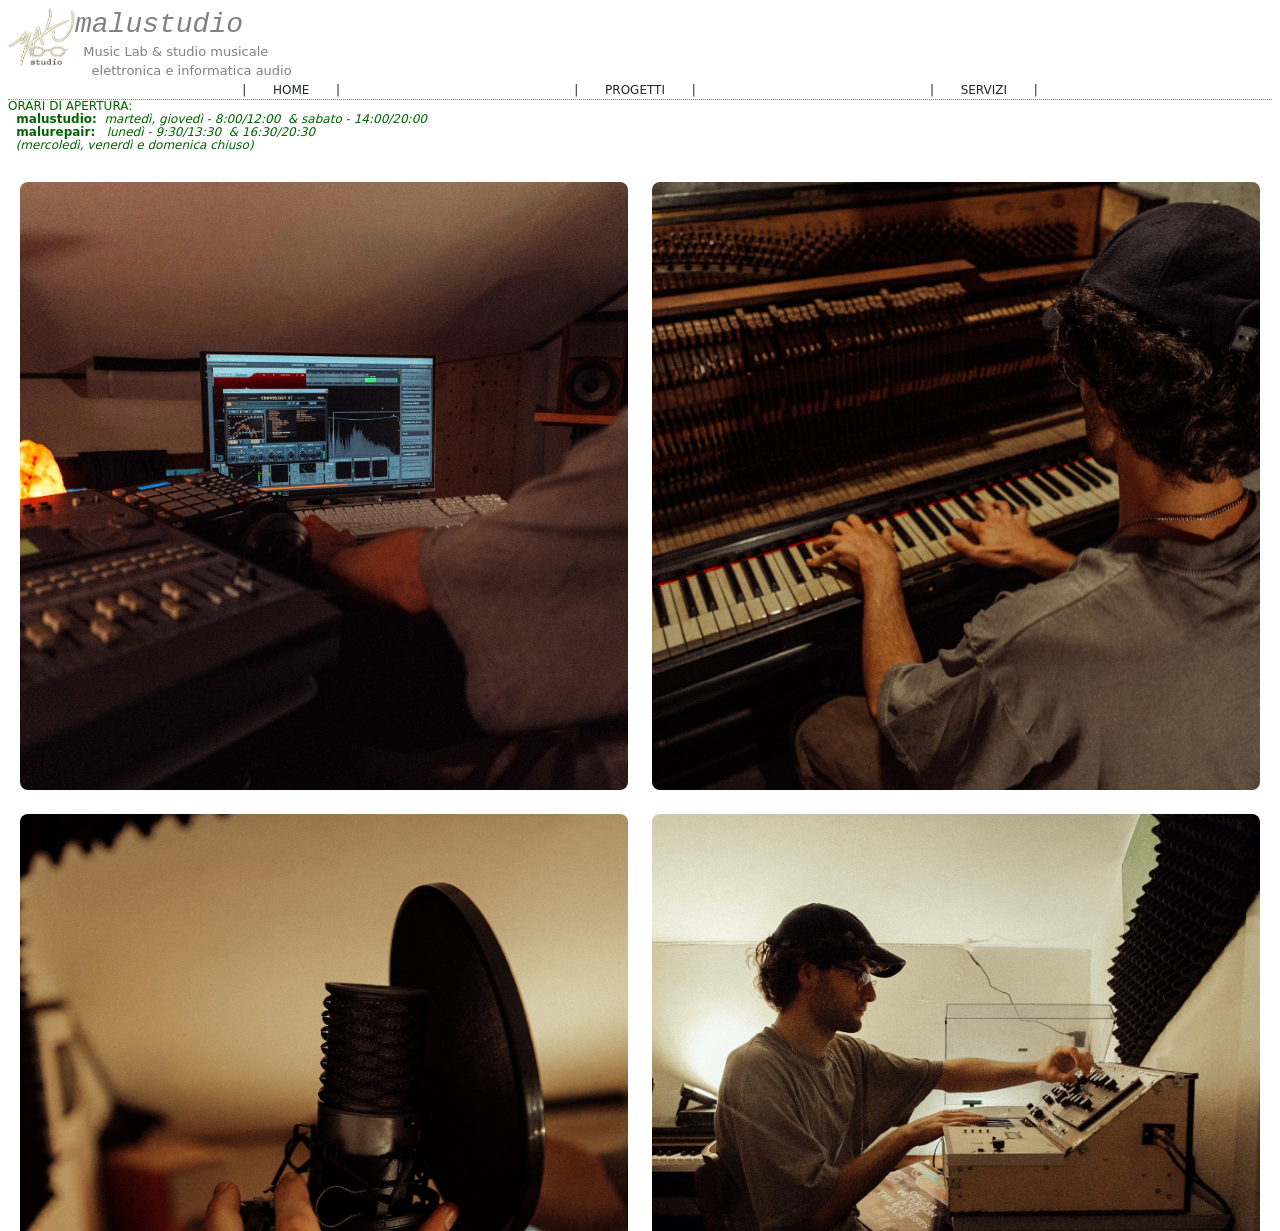
<file: index.html>
<!DOCTYPE html>
<html lang="it">
<head>
    <meta charset="UTF-8">
    <meta name="viewport" content="width=device-width, initial-scale=1.0">
    <meta http-equiv="refresh" content="0; url=home.html">
    <title>malustudio</title>
</head>
<body>
    <p>Reindirizzamento a <a href="home.html">malustudio</a>...</p>
</body>
</html>
</file>
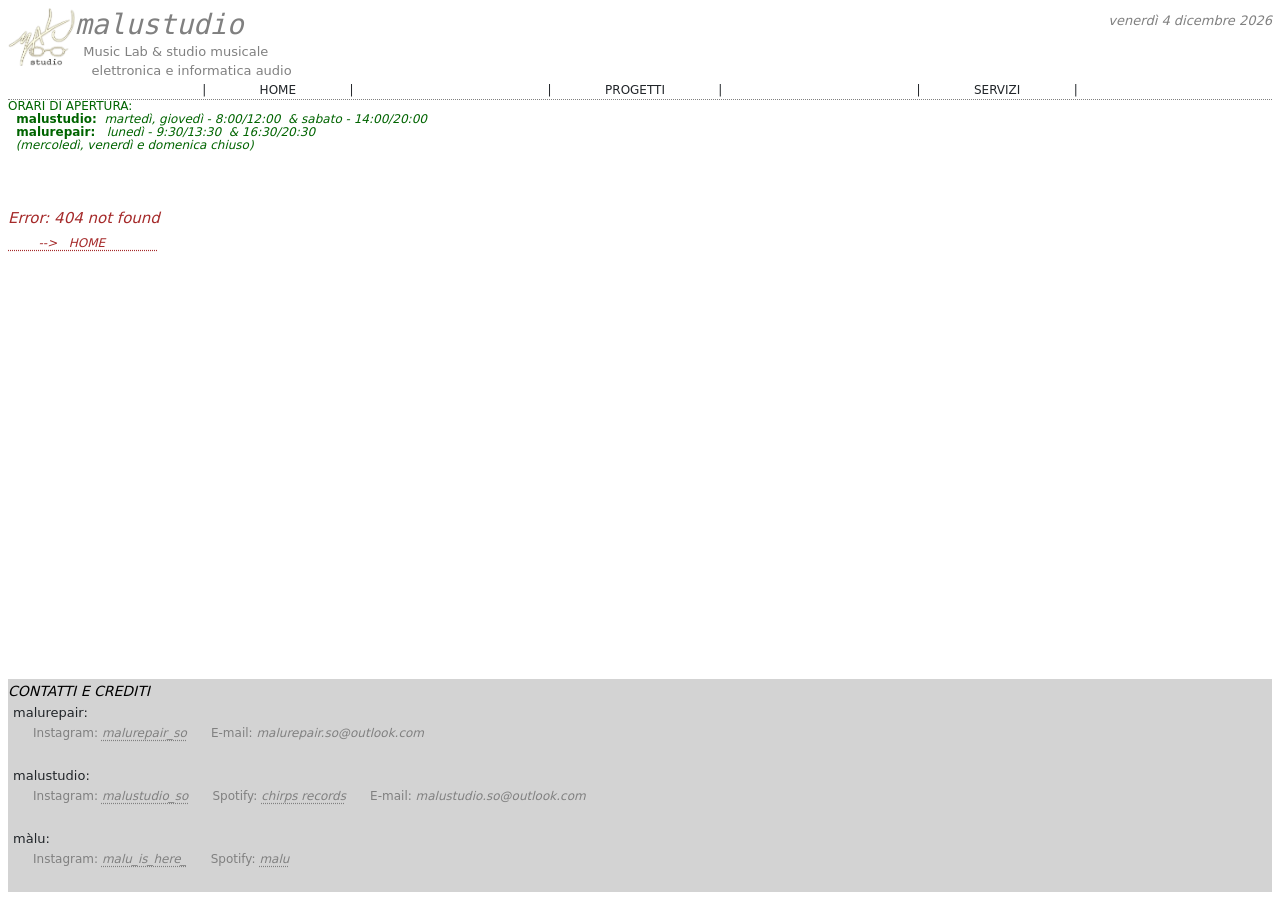
<file: error404.html>
<!DOCTYPE html>
<html lang="it">

<head>
 <meta charset="utf-8"> <!-- sennò non ti piglia neanche gli accentati-->
 <meta name="viewport" content="width=device-width, initial-scale=1"> <!-- adatto pag a larghezza finestra del dispositivo, iniziando con zoom 100% -->
	<!-- link CSS, prima boostrap, poi il mio: -->
   <link href="https://cdn.jsdelivr.net/npm/bootstrap@5.3.9/dist/css/bootstrap.min.css" rel="stylesheet" integrity="sha384-yEPZ7jP9S0QKiUQ0m3jjsO4ProIW7wvR9gXkI7JOGa2XVsw53Yke2bsdkBbjmmiX" crossorigin="anonymous">
  <link rel="stylesheet" href="malustyle.css">
  <!-- JS, prima di bootstrap e poi il mio, per dare precedenza al mio -- NB : c'è defer alla fine dell'open tag, che mi permette di metterlo qua, ma comunque farlo inizializzare a fine body come dovrebbe: -->
   <script src="https://cdn.jsdelivr.net/npm/bootstrap@5.3.9/dist/js/bootstrap.bundle.min.js" integrity="sha384-WyOxWvTyr1QaMPfiPJSv76iReVthorl5uWlFtZPyK0IEB0hGzo9y5Bp9mYanr8Bu" crossorigin="anonymous" defer></script> 
  <script src="NONLOSO.js" defer></script>
	<title>pagina inesistente</title>
</head>

<body class="p-2" style="min-height: 100vh; display:flex; flex-direction: column">
<!-- HEADER SITO (logo e nome)-->
 <header>    
    	<img src="img/logo.png" width="67" height = "58" alt="logo malustudio">
  	 <div class="grigio" style="font-size: 13px">
  	   	  <h1 class="corsivo">malustudio</h1>
  	   		  <br>
  	  &nbsp; Music Lab  &amp; studio musicale <br> &nbsp; &nbsp; elettronica e informatica audio 
  	 </div>
<!-- widget (data)-->
  	 <aside class="right">	 
  	  	<time class="grigio corsivo" style="font-size: 13px" id="data" ></time>
  	 </aside>
  	 
 </header>
     
<!-- NAVBAR (select home/servizi)-->
    <nav>
        <a href="home.html" class="right">|&nbsp; &nbsp; &nbsp; &nbsp; &nbsp; &nbsp; &nbsp; HOME  &nbsp; &nbsp; &nbsp; &nbsp; &nbsp; &nbsp; &nbsp;| </a>
        <a href="progetti.html" class="right">|&nbsp; &nbsp; &nbsp; &nbsp; &nbsp; &nbsp; &nbsp; PROGETTI  &nbsp; &nbsp; &nbsp; &nbsp; &nbsp; &nbsp; &nbsp;| </a>
        <a href="servizi.html" class="centro">|&nbsp; &nbsp; &nbsp; &nbsp; &nbsp; &nbsp; &nbsp; SERVIZI &nbsp; &nbsp; &nbsp; &nbsp; &nbsp; &nbsp; &nbsp;|</a>
<!-- sottolineatura x riempire   **fatta nel CSS come border-bottom: 1px dotted grey nalla navbar
     <span style="flex: 1; border-bottom: 1px dotted currentColor; margin-left: 8px;"></span>
-->
	</nav>

<!-- nice orario green--> 
  <p style="font-size: 12px; color: darkgreen; font-weight:normal; line-height: 1.1" >ORARI DI APERTURA:<br><b>&nbsp; malustudio:</b><span class="corsivo">&nbsp; martedì, giovedì - 8:00/12:00  &nbsp;&amp;  sabato - 14:00/20:00</span>
  <br><b>&nbsp; malurepair:</b> <span class="corsivo">&nbsp; lunedì - 9:30/13:30 &nbsp;&amp; 16:30/20:30</span>&nbsp; 
  <br>&nbsp; <span class="corsivo">(mercoledì, venerdì e domenica chiuso)</span><br><br></p>
  			<br>
 
<main>
 <h2 class="corsivo"> Error: 404 not found
			<br>
	<a href="home.html"> &nbsp;  &nbsp;  &nbsp;  &nbsp; --> &nbsp; HOME &nbsp;  &nbsp;  &nbsp;  &nbsp;  &nbsp;  &nbsp;  &nbsp; </a>
			<br>
			<br>
 </h2>
</main>
			<br>

<!-- fine della pagina (footer) per info varie--> 
 <footer style="background-color: lightgrey; margin-top: auto"><h2 class="corsivo" style="color: black; font-size: 14px">CONTATTI E CREDITI</h2>
 
   <div style="font-size: 13px; margin-left: 5px">malurepair:
   			<br>
    <h3 class="grigio" style="margin-left:20px; display: inline">Instagram: <a href="https://www.instagram.com/malurepair_so?utm_source=ig_web_button_share_sheet&gwpx=ZDNlZDc0MzIxNw==" class="corsivo">malurepair_so</a></h3>
    <h3 class="grigio" style="margin-left:20px; display: inline">E-mail: <span class="corsivo">malurepair.so@outlook.com</span></h3>
   </div>
   
   			<br>
   			
	<div style="font-size: 13px; margin-left: 5px;">malustudio:
	   		<br>
	 <h3 class="grigio" style="margin-left:20px; display: inline">Instagram: <a href="https://www.instagram.com/malustudio_so?utm_source=ig_web_button_share_sheet&dmpr=ZDNlZDc0MzIxNw==" class="corsivo">malustudio_so</a></h3>
	 <h3 class="grigio" style="margin-left:20px; display: inline">Spotify: <a href="https://open.spotify.com/intl-it/artist/1MpqkMivHaUq0DWhHzM5Ay?si=qwL97Ss8T16j7DsOVBoWcA"  class="corsivo">chirps records</a></h3>
	 <h3 class="grigio" style="margin-left:20px; display: inline">E-mail: <span class="corsivo">malustudio.so@outlook.com</span></h3>
	</div>
	
			<br>
			
	<div style="font-size: 13px; margin-left: 5px;">màlu:
   			<br>
	 <h3 class="grigio" style="margin-left:20px; display: inline">Instagram: <a href="https://www.instagram.com/malu_is_here_?utm_source=ig_web_button_share_sheet&jplx=ZDNlZDc0MzIxNw==" class="corsivo">malu_is_here_</a></h3>
	 <h3 class="grigio" style="margin-left:20px; display: inline">Spotify: <a href="https://open.spotify.com/intl-it/artist/1MpqkMivHaUq0DWhHzM5Ay?si=qwL97Ss8T16j7DsOVBoWcA" class="corsivo">malu</a></h3>
	</div>
	
			<br>
			
 </footer>

</body>



</html>
</file>
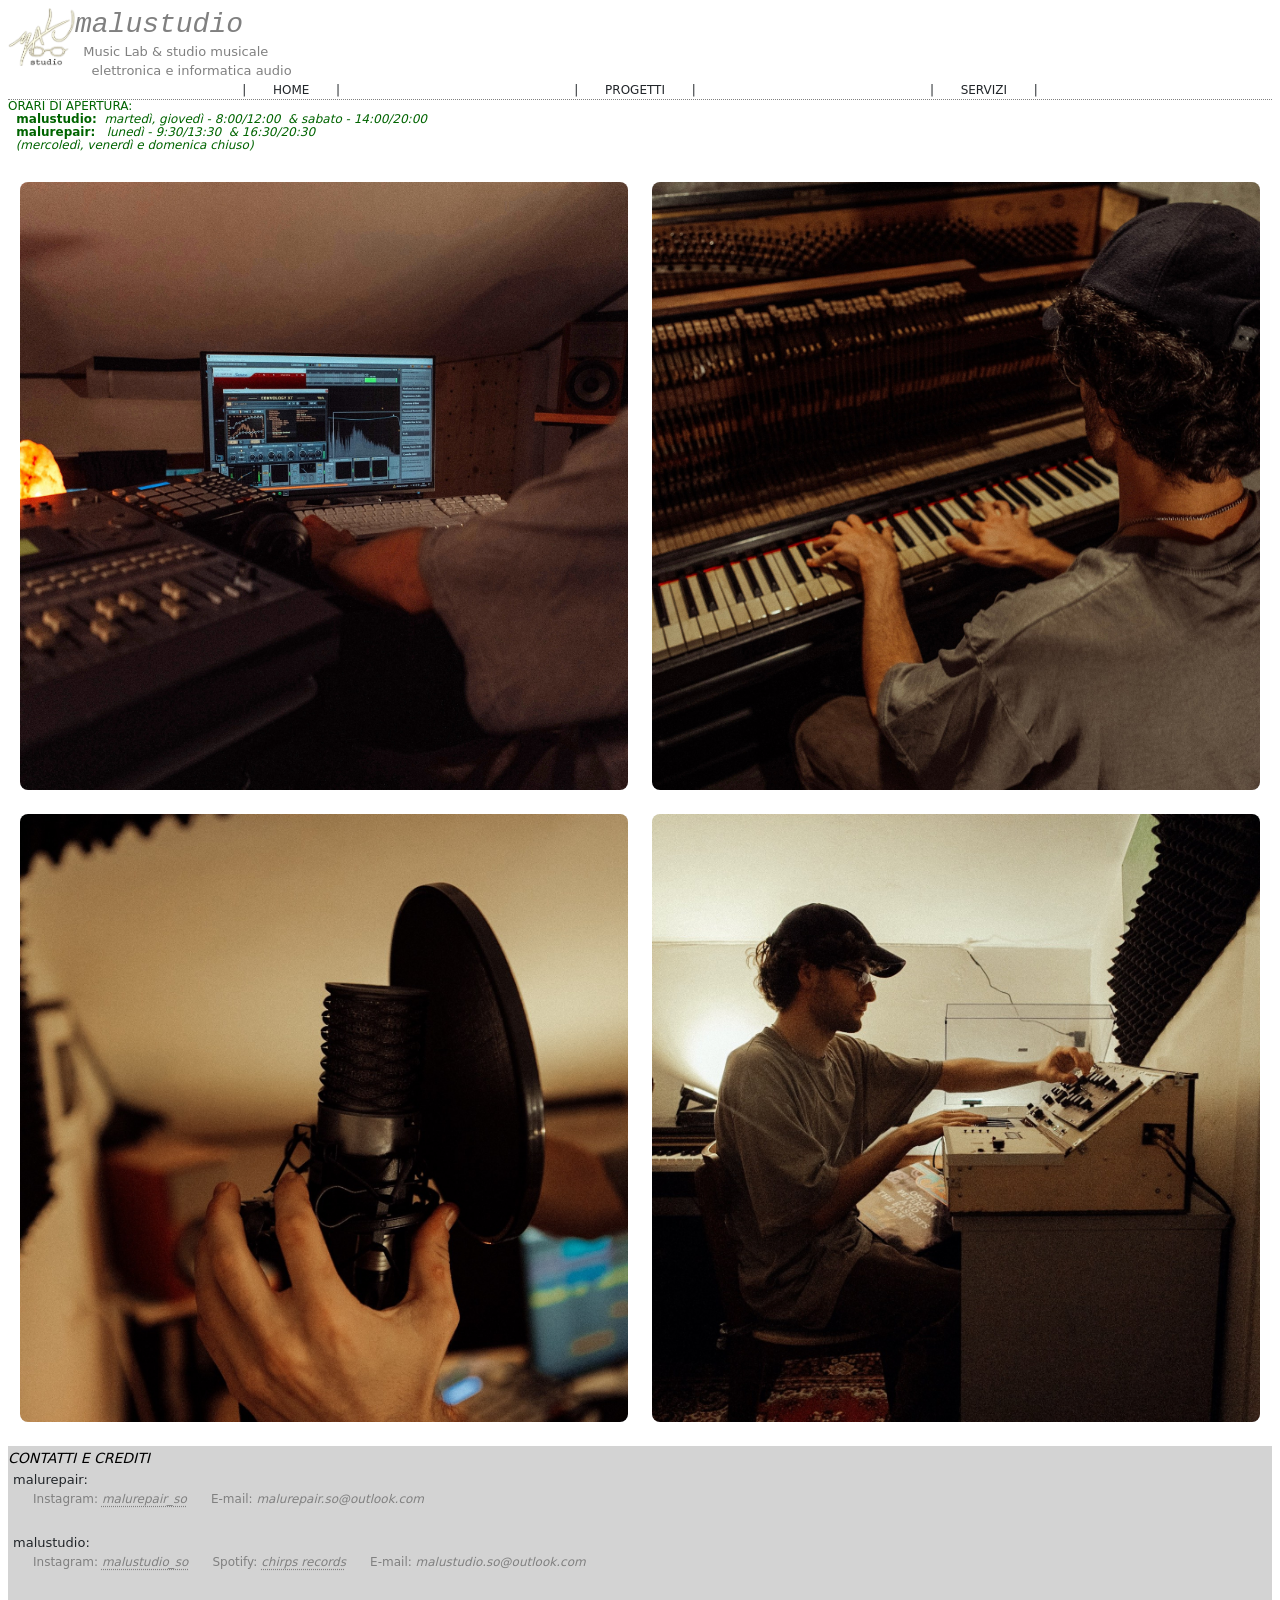
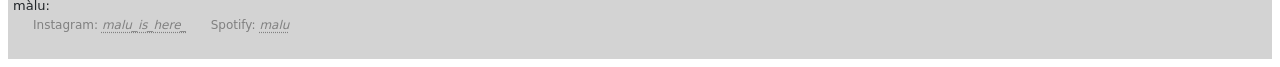
<file: home.html>
<!DOCTYPE html>
<html lang="it">

<head>
 <meta charset="utf-8"> <!-- sennò non ti piglia neanche gli accentati-->
 <meta name="viewport" content="width=device-width, initial-scale=1"> <!-- adatto pag a larghezza finestra del dispositivo, iniziando con zoom 100% -->
	<!-- link CSS, prima boostrap, poi il mio: -->
   <link href="https://cdn.jsdelivr.net/npm/bootstrap@5.3.9/dist/css/bootstrap.min.css" rel="stylesheet" integrity="sha384-yEPZ7jP9S0QKiUQ0m3jjsO4ProIW7wvR9gXkI7JOGa2XVsw53Yke2bsdkBbjmmiX" crossorigin="anonymous">
  <link rel="stylesheet" href="malustyle.css">
  <!-- JS, prima di bootstrap e poi il mio, per dare precedenza al mio -- NB : c'è defer alla fine dell'open tag, che mi permette di metterlo qua, ma comunque farlo inizializzare a fine body come dovrebbe: -->
   <script src="https://cdn.jsdelivr.net/npm/bootstrap@5.3.9/dist/js/bootstrap.bundle.min.js" integrity="sha384-WyOxWvTyr1QaMPfiPJSv76iReVthorl5uWlFtZPyK0IEB0hGzo9y5Bp9mYanr8Bu" crossorigin="anonymous" defer></script> 
  <script src="NONLOSO.js" defer></script>
	<title>malustudio</title>
</head>

<body class="p-2" style="min-height: 100vh; display:flex; flex-direction: column">
<!-- HEADER SITO (logo e nome)-->
 <header>    
    	<img src="img/logo.png" width="67" height = "58" alt="logo malustudio">
  	 <div class="grigio" style="font-size: 13px">
  	   	  <h1 class="corsivo">malustudio</h1>
  	   		  <br>
  	  &nbsp; Music Lab  &amp; studio musicale <br> &nbsp; &nbsp; elettronica e informatica audio 
  	 </div>
<!-- widget (data) PER ORA STICAZZI
  	 <aside class="right">	 
  	  	<time class="grigio corsivo" style="font-size: 13px" id="data" ></time>
  	 </aside>
-->
 </header>
     
<!-- NAVBAR (select home/servizi)-->
    <nav>
        <a href="home.html" class="right">|&nbsp; &nbsp; &nbsp; &nbsp;HOME&nbsp; &nbsp; &nbsp; &nbsp;|</a>
        <a href="progetti.html" class="right">|&nbsp; &nbsp; &nbsp; &nbsp;PROGETTI&nbsp; &nbsp; &nbsp; &nbsp;|</a>
        <a href="servizi.html" class="centro">|&nbsp; &nbsp; &nbsp; &nbsp;SERVIZI&nbsp; &nbsp; &nbsp; &nbsp;|</a>
<!-- sottolineatura x riempire   **fatta nel CSS come border-bottom: 1px dotted grey nalla navbar-->
	</nav>

<!-- nice orario green--> 
 <p style="font-size: 12px; color: darkgreen; font-weight:normal; line-height: 1.1" >ORARI DI APERTURA:<br><b>&nbsp; malustudio:</b><span class="corsivo">&nbsp; martedì, giovedì - 8:00/12:00  &nbsp;&amp;  sabato - 14:00/20:00</span>
  <br><b>&nbsp; malurepair:</b> <span class="corsivo">&nbsp; lunedì - 9:30/13:30 &nbsp;&amp; 16:30/20:30</span>&nbsp; 
  <br>&nbsp; <span class="corsivo">(mercoledì, venerdì e domenica chiuso)</span><br><br></p>

<!-- main del body ( HOME )--> 
 <main>
	<div class="container-fluid">
		<div class="row">
			<div class="col-6">
			    	<img src="img/galleria/ioEstudio.jpg" class="img-fluid rounded-3" alt="vista malustudio">
			</div>

			<div class="col-6">
			    	<img src="img/galleria/ioEpiano.jpg" class="img-fluid rounded-3" alt="vista pianoforte verticale di malustudio">
			</div>
		</div>
			<br>
		<div class="row">
			<div class="col-6">
			    	<img src="img/galleria/ioEmic_cropped.jpg" class="img-fluid rounded-3" alt="vista microfono di malustudio">
			</div>

			<div class="col-6">
			    	<img src="img/galleria/ioEsynth_cropped.jpg" class="img-fluid rounded-3" alt="vista custom ESynth di malustudio">
			</div>
		</div>
	</div>
	
 </main>
  			<br>

<!-- fine della pagina (footer) per info varie--> 
 <footer style="background-color: lightgrey; margin-top: auto"><h2 class="corsivo" style="color: black; font-size: 14px">CONTATTI E CREDITI</h2>
 
   <div style="font-size: 13px; margin-left: 5px">malurepair:
   			<br>
    <h3 class="grigio" style="margin-left:20px; display: inline">Instagram: <a href="https://www.instagram.com/malurepair_so?utm_source=ig_web_button_share_sheet&gwpx=ZDNlZDc0MzIxNw==" class="corsivo">malurepair_so</a></h3>
    <h3 class="grigio" style="margin-left:20px; display: inline">E-mail: <span class="corsivo">malurepair.so@outlook.com</span></h3>
   </div>
   
   			<br>
   			
	<div style="font-size: 13px; margin-left: 5px;">malustudio:
	   		<br>
	 <h3 class="grigio" style="margin-left:20px; display: inline">Instagram: <a href="https://www.instagram.com/malustudio_so?utm_source=ig_web_button_share_sheet&dmpr=ZDNlZDc0MzIxNw==" class="corsivo">malustudio_so</a></h3>
	 <h3 class="grigio" style="margin-left:20px; display: inline">Spotify: <a href="https://open.spotify.com/intl-it/artist/1MpqkMivHaUq0DWhHzM5Ay?si=qwL97Ss8T16j7DsOVBoWcA"  class="corsivo">chirps records</a></h3>
	 <h3 class="grigio" style="margin-left:20px; display: inline">E-mail: <span class="corsivo">malustudio.so@outlook.com</span></h3>
	</div>
	
			<br>
			
	<div style="font-size: 13px; margin-left: 5px;">màlu:
   			<br>
	 <h3 class="grigio" style="margin-left:20px; display: inline">Instagram: <a href="https://www.instagram.com/malu_is_here_?utm_source=ig_web_button_share_sheet&jplx=ZDNlZDc0MzIxNw==" class="corsivo">malu_is_here_</a></h3>
	 <h3 class="grigio" style="margin-left:20px; display: inline">Spotify: <a href="https://open.spotify.com/intl-it/artist/1MpqkMivHaUq0DWhHzM5Ay?si=qwL97Ss8T16j7DsOVBoWcA" class="corsivo">malu</a></h3>
	</div>
	
			<br>
			
 </footer>
   
</body>


</html>
</file>
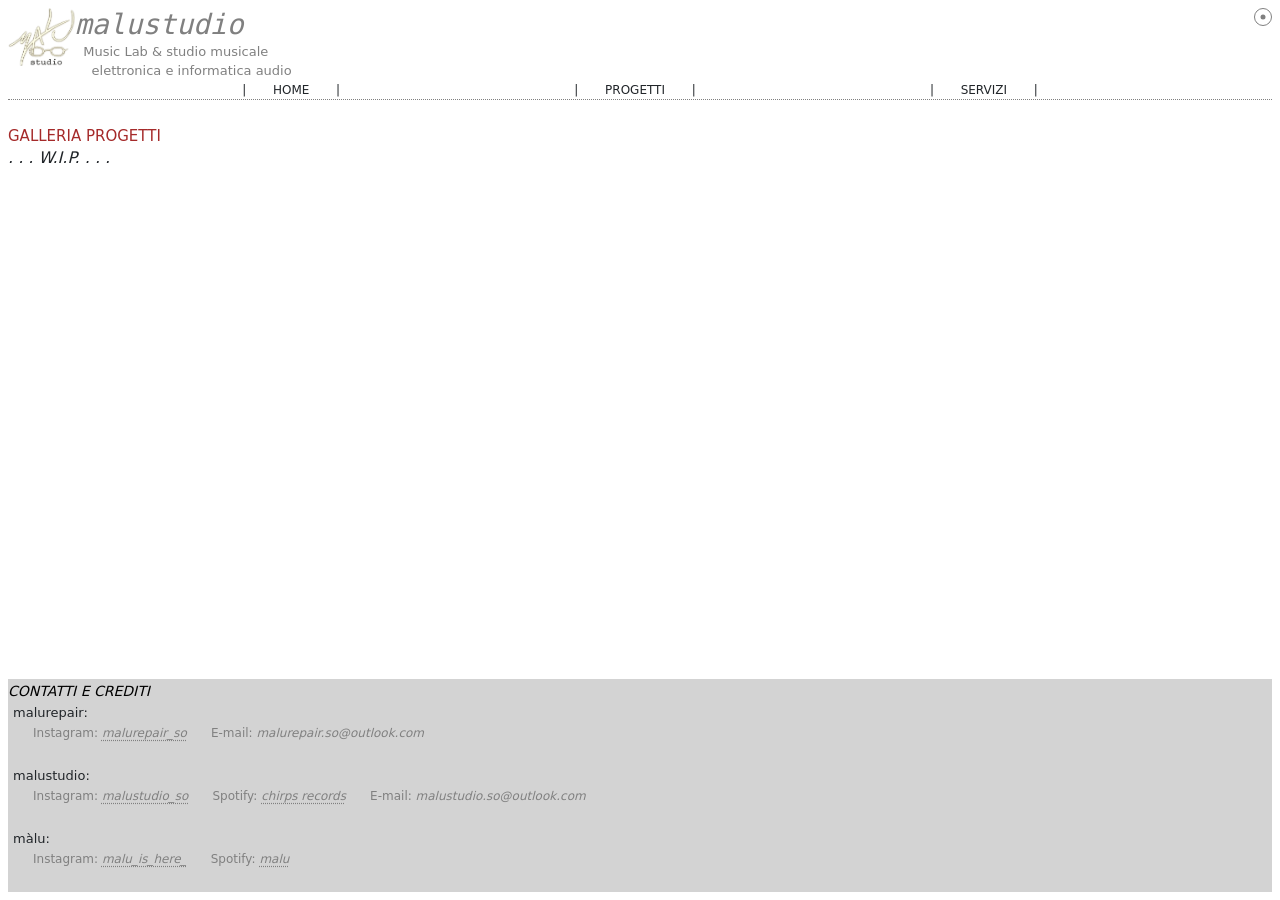
<file: progetti.html>
<!DOCTYPE html>
<html lang="it">

<head>
 <meta charset="utf-8"> <!-- sennò non ti piglia neanche gli accentati-->
 <meta name="viewport" content="width=device-width, initial-scale=1"> <!-- adatto pag a larghezza finestra del dispositivo, iniziando con zoom 100% -->
	<!-- link CSS, prima boostrap, poi il mio: -->
   <link href="https://cdn.jsdelivr.net/npm/bootstrap@5.3.9/dist/css/bootstrap.min.css" rel="stylesheet" integrity="sha384-yEPZ7jP9S0QKiUQ0m3jjsO4ProIW7wvR9gXkI7JOGa2XVsw53Yke2bsdkBbjmmiX" crossorigin="anonymous">
  <link rel="stylesheet" href="malustyle.css">
  <!-- JS, prima di bootstrap e poi il mio, per dare precedenza al mio -- NB : c'è defer alla fine dell'open tag, che mi permette di metterlo qua, ma comunque farlo inizializzare a fine body come dovrebbe: -->
   <script src="https://cdn.jsdelivr.net/npm/bootstrap@5.3.9/dist/js/bootstrap.bundle.min.js" integrity="sha384-WyOxWvTyr1QaMPfiPJSv76iReVthorl5uWlFtZPyK0IEB0hGzo9y5Bp9mYanr8Bu" crossorigin="anonymous" defer></script> 
  <script src="NONLOSO.js" defer></script>
	<title>progetti di malu</title>
</head>

<body class="p-2" style="min-height: 100vh; display:flex; flex-direction: column">
<!-- HEADER SITO (logo e nome)-->
 <header>    
    	<img src="img/logo.png" width="67" height = "58" alt="logo malustudio">
  	 <div class="grigio" style="font-size: 13px">
  	   	  <h1 class="corsivo">malustudio</h1>
  	   		  <br>
  	  &nbsp; Music Lab  &amp; studio musicale <br> &nbsp; &nbsp; elettronica e informatica audio 
  	 </div>
<!-- widget (data)-->
  	 <aside class="right">	 
		<a class="occhio">
			<b class="pupilla">
			</b>
		</a>
  	 </aside>
  	 
  	 
 </header>
     
<!-- NAVBAR (select home/servizi)-->
    <nav>
        <a href="home.html" class="right">|&nbsp; &nbsp; &nbsp; &nbsp;HOME&nbsp; &nbsp; &nbsp; &nbsp;|</a>
        <a href="progetti.html" class="right">|&nbsp; &nbsp; &nbsp; &nbsp;PROGETTI&nbsp; &nbsp; &nbsp; &nbsp;|</a>
        <a href="servizi.html" class="centro">|&nbsp; &nbsp; &nbsp; &nbsp;SERVIZI&nbsp; &nbsp; &nbsp; &nbsp;|</a>
<!-- sottolineatura x riempire   **fatta nel CSS come border-bottom: 1px dotted grey nalla navbar
     <span style="flex: 1; border-bottom: 1px dotted currentColor; margin-left: 8px;"></span>
-->
</nav>
	<br>

<!-- main del body ( HOME )--> 
 <main>
	<h2>GALLERIA PROGETTI</h2>
	 <h6 class="corsivo">. . . W.I.P. . . .</h6>
 </main>
  			<br>
  
<!-- fine della pagina (footer) per info varie--> 
 <footer style="background-color: lightgrey; margin-top: auto"><h2 class="corsivo" style="color: black; font-size: 14px">CONTATTI E CREDITI</h2>
 
   <div style="font-size: 13px; margin-left: 5px">malurepair:
   			<br>
    <h3 class="grigio" style="margin-left:20px; display: inline">Instagram: <a href="https://www.instagram.com/malurepair_so?utm_source=ig_web_button_share_sheet&gwpx=ZDNlZDc0MzIxNw==" class="corsivo">malurepair_so</a></h3>
    <h3 class="grigio" style="margin-left:20px; display: inline">E-mail: <span class="corsivo">malurepair.so@outlook.com</span></h3>
   </div>
   
   			<br>
   			
	<div style="font-size: 13px; margin-left: 5px;">malustudio:
	   		<br>
	 <h3 class="grigio" style="margin-left:20px; display: inline">Instagram: <a href="https://www.instagram.com/malustudio_so?utm_source=ig_web_button_share_sheet&dmpr=ZDNlZDc0MzIxNw==" class="corsivo">malustudio_so</a></h3>
	 <h3 class="grigio" style="margin-left:20px; display: inline">Spotify: <a href="https://open.spotify.com/intl-it/artist/1MpqkMivHaUq0DWhHzM5Ay?si=qwL97Ss8T16j7DsOVBoWcA"  class="corsivo">chirps records</a></h3>
	 <h3 class="grigio" style="margin-left:20px; display: inline">E-mail: <span class="corsivo">malustudio.so@outlook.com</span></h3>
	</div>
	
			<br>
			
	<div style="font-size: 13px; margin-left: 5px;">màlu:
   			<br>
	 <h3 class="grigio" style="margin-left:20px; display: inline">Instagram: <a href="https://www.instagram.com/malu_is_here_?utm_source=ig_web_button_share_sheet&jplx=ZDNlZDc0MzIxNw==" class="corsivo">malu_is_here_</a></h3>
	 <h3 class="grigio" style="margin-left:20px; display: inline">Spotify: <a href="https://open.spotify.com/intl-it/artist/1MpqkMivHaUq0DWhHzM5Ay?si=qwL97Ss8T16j7DsOVBoWcA" class="corsivo">malu</a></h3>
	</div>
	
			<br>
			
 </footer>
   
</body>


</html>
</file>
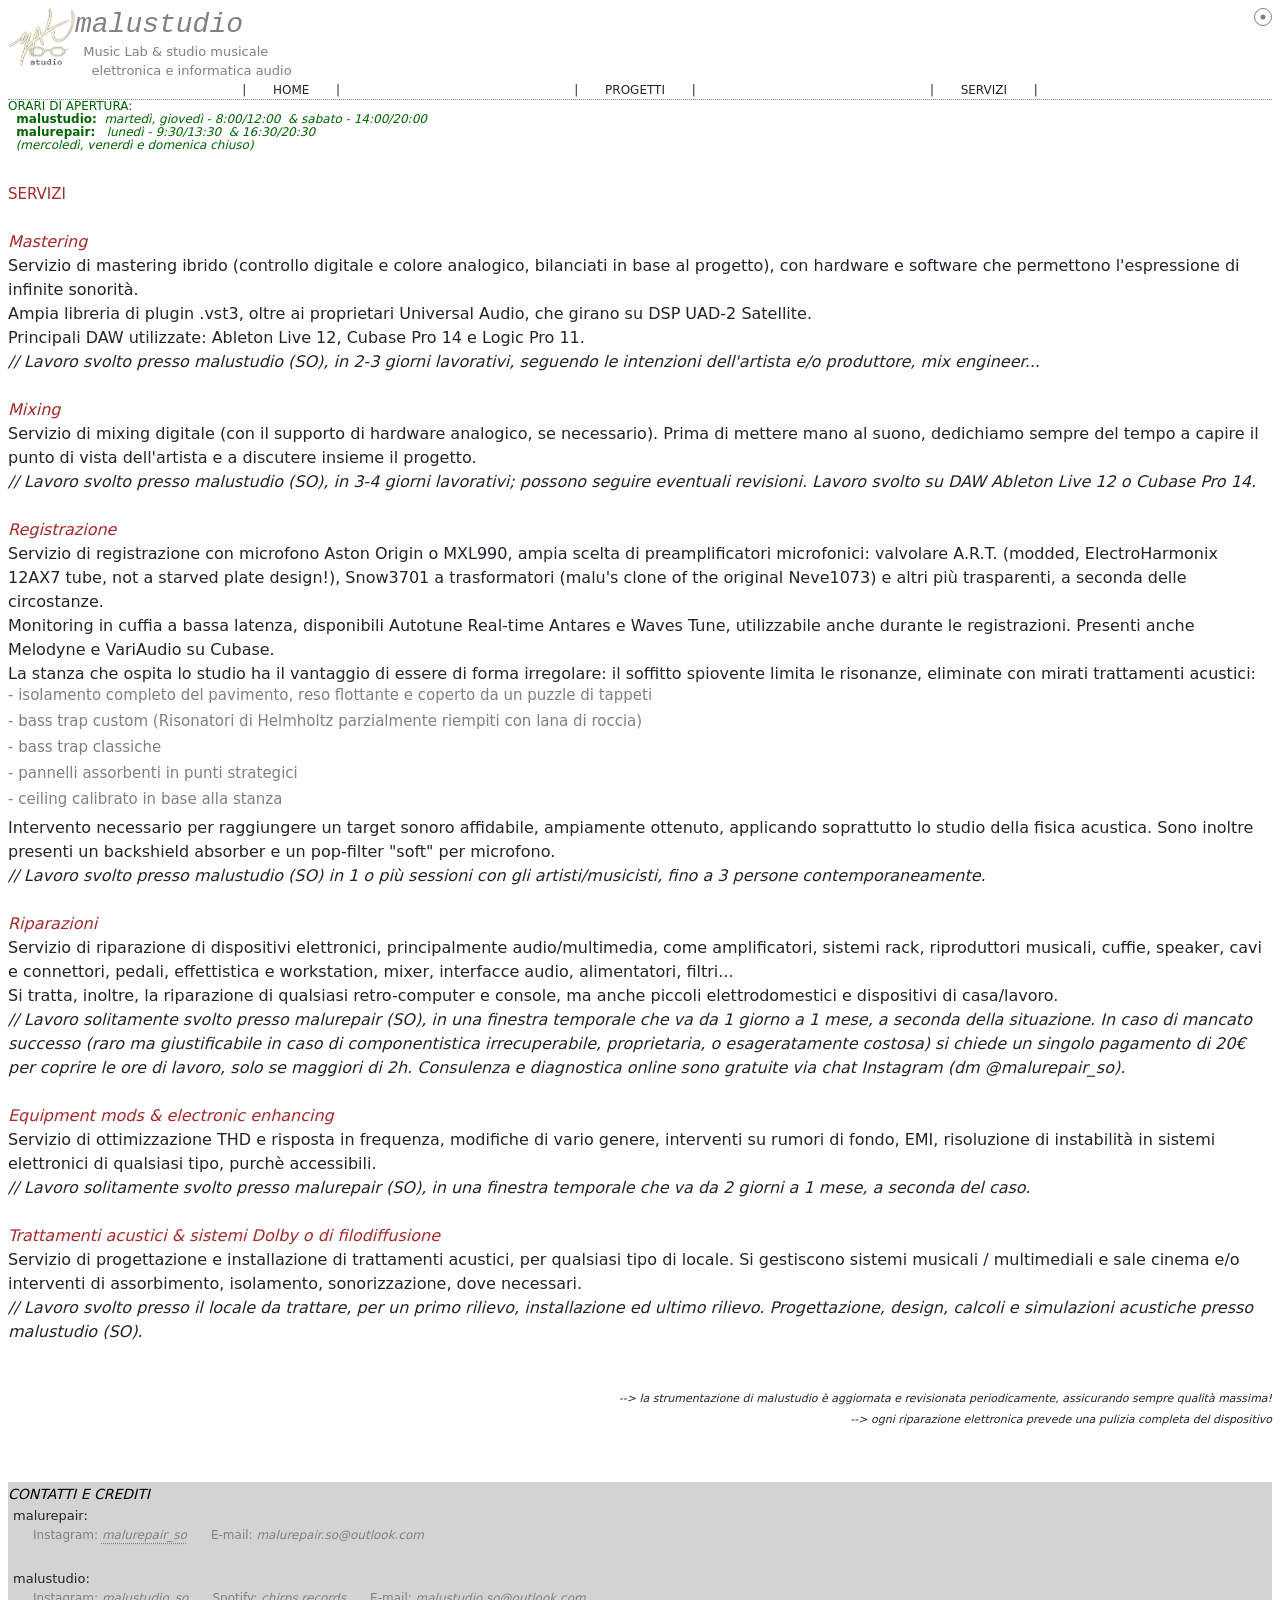
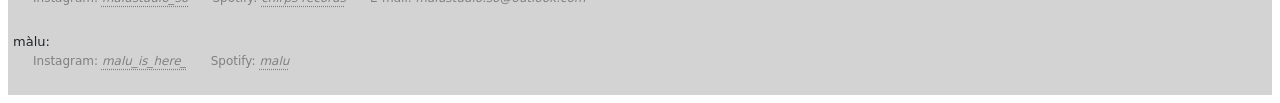
<file: servizi.html>
<!DOCTYPE html>
<html lang="it">
<head>
 <meta charset="utf-8"> <!-- sennò non ti piglia neanche gli accentati-->
 <meta name="viewport" content="width=device-width, initial-scale=1"> <!-- adatto pag a larghezza finestra del dispositivo, iniziando con zoom 100% -->
	<!-- link CSS, prima boostrap, poi il mio: -->
   <link href="https://cdn.jsdelivr.net/npm/bootstrap@5.3.9/dist/css/bootstrap.min.css" rel="stylesheet" integrity="sha384-yEPZ7jP9S0QKiUQ0m3jjsO4ProIW7wvR9gXkI7JOGa2XVsw53Yke2bsdkBbjmmiX" crossorigin="anonymous">
  <link rel="stylesheet" href="malustyle.css">
  <!-- JS, prima di bootstrap e poi il mio, per dare precedenza al mio -- NB : c'è defer alla fine dell'open tag, che mi permette di metterlo qua, ma comunque farlo inizializzare a fine body come dovrebbe: -->
   <script src="https://cdn.jsdelivr.net/npm/bootstrap@5.3.9/dist/js/bootstrap.bundle.min.js" integrity="sha384-WyOxWvTyr1QaMPfiPJSv76iReVthorl5uWlFtZPyK0IEB0hGzo9y5Bp9mYanr8Bu" crossorigin="anonymous" defer></script> 
  <script src="NONLOSO.js" defer></script>
	<title>malustudio services</title>
</head>

<body class="p-2" style="min-height: 100vh; display:flex; flex-direction: column">

<!-- HEADER SITO (logo e nome)-->
 <header>    
    	<img src="img/logo.png" width="67" height = "58" alt="logo malustudio">
  	 <div class="grigio" style="font-size: 13px">
  	   	  <h1 class="corsivo">malustudio</h1>
  	   		  <br>
  	  &nbsp; Music Lab &amp; studio musicale <br> &nbsp; &nbsp; elettronica e informatica audio 
  	 </div>
<!-- widget (data)-->
  	 <aside class="right">	 
		<a class="occhio">
			<b class="pupilla">
			</b>
		</a>
  	 </aside>
 </header>
     
<!-- NAVBAR (select home/servizi)-->
    <nav>
        <a href="home.html" class="right">|&nbsp; &nbsp; &nbsp; &nbsp;HOME&nbsp; &nbsp; &nbsp; &nbsp;|</a>
        <a href="progetti.html" class="right">|&nbsp; &nbsp; &nbsp; &nbsp;PROGETTI&nbsp; &nbsp; &nbsp; &nbsp;|</a>
        <a href="servizi.html" class="centro">|&nbsp; &nbsp; &nbsp; &nbsp;SERVIZI&nbsp; &nbsp; &nbsp; &nbsp;|</a>
<!-- sottolineatura x riempire   **fatta nel CSS come border-bottom: 1px dotted grey nalla navbar
     <span style="flex: 1; border-bottom: 1px dotted currentColor; margin-left: 8px;"></span>
-->
</nav>

<!-- nice orario green--> 
  <p style="font-size: 12px; color: darkgreen; font-weight:normal; line-height: 1.1" >ORARI DI APERTURA:<br><b>&nbsp; malustudio:</b><span class="corsivo">&nbsp; martedì, giovedì - 8:00/12:00  &nbsp;&amp;  sabato - 14:00/20:00</span>
  <br><b>&nbsp; malurepair:</b> <span class="corsivo">&nbsp; lunedì - 9:30/13:30 &nbsp;&amp; 16:30/20:30</span>&nbsp; 
  <br>&nbsp; <span class="corsivo">(mercoledì, venerdì e domenica chiuso)</span><br><br></p>

<!-- main del body ( SERVIZI )--> 
 <main>
	 <h2>SERVIZI</h2>
   	    	<br> <br>
    <h2 class="corsivo" style="font-size: 16px">Mastering</h2>
 		<div>
		Servizio di mastering ibrido (controllo digitale e colore analogico, bilanciati in base al progetto), 
		con hardware e software che permettono l'espressione di infinite sonorità. 
		<br>Ampia libreria di plugin .vst3, oltre ai proprietari Universal Audio, che girano su DSP UAD-2 Satellite.
		<br>Principali DAW utilizzate: Ableton Live 12, Cubase Pro 14 e Logic Pro 11.
		<br><span class="corsivo">// Lavoro svolto presso malustudio (SO), in 2-3 giorni lavorativi, seguendo le intenzioni dell'artista e/o produttore, mix engineer...</span>
 		</div>
 			<br>

 	<h2 class="corsivo" style="font-size: 16px">Mixing</h2>
 		<div>
 		Servizio di mixing digitale (con il supporto di hardware analogico, se necessario).
		Prima di mettere mano al suono, dedichiamo sempre del tempo a capire il punto di vista dell'artista e a discutere insieme il progetto.
 		<br><span class="corsivo">// Lavoro svolto presso malustudio (SO), in 3-4 giorni lavorativi; possono seguire eventuali revisioni. Lavoro svolto su DAW Ableton Live 12 o Cubase Pro 14.</span>
 		</div>
 			<br>

 	<h2 class="corsivo" style="font-size: 16px">Registrazione</h2>
 		<div>
 		Servizio di registrazione con microfono Aston Origin o MXL990, ampia scelta di preamplificatori microfonici:  valvolare A.R.T. (modded, ElectroHarmonix 12AX7 tube, not a starved plate design!),  
 		Snow3701 a trasformatori (malu's clone of the original Neve1073)  e altri più trasparenti, a seconda delle circostanze. 
 		<br>Monitoring in cuffia a bassa latenza, disponibili Autotune Real-time Antares e Waves Tune, utilizzabile anche durante le registrazioni.
 		Presenti anche Melodyne e VariAudio su Cubase.
 		<br>La stanza che ospita lo studio ha il vantaggio di essere di forma irregolare: il soffitto spiovente limita le risonanze, eliminate con mirati trattamenti acustici:
 		<h6 class="grigio" style="font-size: 15px; font-weight: normal">- isolamento completo del pavimento, reso flottante e coperto da un puzzle di tappeti</h6>
 		<h6 class="grigio" style="font-size: 15px; font-weight: normal">- bass trap custom (Risonatori di Helmholtz parzialmente riempiti con lana di roccia)</h6>
 		<h6 class="grigio" style="font-size: 15px; font-weight: normal">- bass trap classiche</h6>
 		<h6 class="grigio" style="font-size: 15px; font-weight: normal">- pannelli assorbenti in punti strategici</h6>
 		<h6 class="grigio" style="font-size: 15px; font-weight: normal">- ceiling calibrato in base alla stanza</h6>
 		Intervento necessario per raggiungere un target sonoro affidabile, ampiamente ottenuto, applicando soprattutto lo studio della fisica acustica.
 		Sono inoltre presenti un backshield absorber e un pop-filter "soft" per microfono.
 		<br><span class="corsivo">// Lavoro svolto presso malustudio (SO) in 1 o più sessioni con gli artisti/musicisti, fino a 3 persone contemporaneamente.</span>
 		</div>
 			<br>

	<h2 class="corsivo" style="font-size: 16px">Riparazioni</h2>
 		<div>
 		Servizio di riparazione di dispositivi elettronici, principalmente audio/multimedia, come amplificatori, sistemi rack, riproduttori musicali, cuffie, speaker, cavi e connettori, pedali, effettistica e workstation, mixer, interfacce audio, alimentatori, filtri...
 		<br>Si tratta, inoltre, la riparazione di qualsiasi retro-computer e console, ma anche piccoli elettrodomestici e dispositivi di casa/lavoro.
 		<br><span class="corsivo">// Lavoro solitamente svolto presso malurepair (SO), in una finestra temporale che va da 1 giorno a 1 mese, a seconda della situazione. In caso di mancato successo (raro ma giustificabile in caso di componentistica irrecuperabile, proprietaria, o esageratamente costosa) si chiede un singolo pagamento di 20€ per coprire le ore di lavoro, solo se maggiori di 2h. Consulenza e diagnostica online sono gratuite via chat Instagram (dm @malurepair_so).</span>
			
 		</div>
 			<br>
 	<h2 class="corsivo" style="font-size: 16px">Equipment mods & electronic enhancing</h2>
 		<div>
 		Servizio di ottimizzazione THD e risposta in frequenza, modifiche di vario genere, interventi su rumori di fondo, EMI, risoluzione di instabilità in sistemi elettronici di qualsiasi tipo, purchè accessibili.
 		<br><span class="corsivo">// Lavoro solitamente svolto presso malurepair (SO), in una finestra temporale che va da 2 giorni a 1 mese, a seconda del caso.</span>
 		</div>
 			<br>
 	<h2 class="corsivo" style="font-size: 16px">Trattamenti acustici & sistemi Dolby o di filodiffusione</h2>
 		<div>
 		Servizio di progettazione e installazione di trattamenti acustici, per qualsiasi tipo di locale. 
 		Si gestiscono sistemi musicali / multimediali e sale cinema e/o interventi di assorbimento, isolamento, sonorizzazione, dove necessari.
 	 		<br><span class="corsivo">// Lavoro svolto presso il locale da trattare, per un primo rilievo, installazione ed ultimo rilievo. Progettazione, design, calcoli e simulazioni acustiche presso malustudio (SO).</span>
 		</div>
 			<br>
 			<br>
   <h3 class="corsivo" style="font-size: 11px; text-align: right"> --> la strumentazione di malustudio è aggiornata e revisionata periodicamente, assicurando sempre qualità massima!</h3> 
   <h3 class="corsivo" style="font-size: 11px; text-align: right"> --> ogni riparazione elettronica prevede una pulizia completa del dispositivo</h3> 
 		    <br>
 		    <br>
 </main>
 	
<!-- fine della pagina (footer) per info varie--> 
 <footer style="background-color: lightgrey; margin-top: auto"><h2 class="corsivo" style="color: black; font-size: 14px">CONTATTI E CREDITI</h2>
 
   <div style="font-size: 13px; margin-left: 5px">malurepair:
   			<br>
    <h3 class="grigio" style="margin-left:20px; display: inline">Instagram: <a href="https://www.instagram.com/malurepair_so?utm_source=ig_web_button_share_sheet&gwpx=ZDNlZDc0MzIxNw==" class="corsivo">malurepair_so</a></h3>
    <h3 class="grigio" style="margin-left:20px; display: inline">E-mail: <span class="corsivo">malurepair.so@outlook.com</span></h3>
   </div>
   
   			<br>
   			
	<div style="font-size: 13px; margin-left: 5px;">malustudio:
	   		<br>
	 <h3 class="grigio" style="margin-left:20px; display: inline">Instagram: <a href="https://www.instagram.com/malustudio_so?utm_source=ig_web_button_share_sheet&dmpr=ZDNlZDc0MzIxNw==" class="corsivo">malustudio_so</a></h3>
	 <h3 class="grigio" style="margin-left:20px; display: inline">Spotify: <a href="https://open.spotify.com/intl-it/artist/1MpqkMivHaUq0DWhHzM5Ay?si=qwL97Ss8T16j7DsOVBoWcA"  class="corsivo">chirps records</a></h3>
	 <h3 class="grigio" style="margin-left:20px; display: inline">E-mail: <span class="corsivo">malustudio.so@outlook.com</span></h3>
	</div>
	
			<br>
			
	<div style="font-size: 13px; margin-left: 5px;">màlu:
   			<br>
	 <h3 class="grigio" style="margin-left:20px; display: inline">Instagram: <a href="https://www.instagram.com/malu_is_here_?utm_source=ig_web_button_share_sheet&jplx=ZDNlZDc0MzIxNw==" class="corsivo">malu_is_here_</a></h3>
	 <h3 class="grigio" style="margin-left:20px; display: inline">Spotify: <a href="https://open.spotify.com/intl-it/artist/1MpqkMivHaUq0DWhHzM5Ay?si=qwL97Ss8T16j7DsOVBoWcA" class="corsivo">malu</a></h3>
	</div>
	
			<br>
			
 </footer>
 
</body>

</html>
</file>
<file: malustyle.css>
h2 { /*paragrafi main delle pagine in marroncino*/
  font-weight: normal;  /* Rimuove il grassetto predefinito dell'h2 */
	color: brown;
	font-size: 15px;
	font: Helvetica;
  display: inline;
}

h1 { /*simulazione dell'old <tt>*/
	font-family: monospace;
  font-weight: normal;  /* Rimuove il grassetto predefinito dell'h1 */
	font-size: 28px;
  display: inline; /*rendilo inline come l'old tt*/

}

h3 { /*side notes e chiusure finali*/
	font: LosAngeles;
	font-size: 12px;
}

a{
	font: LosAngeles;
	color: inherit; /* eredita colore da elem. contenitore(grigio) */
	text-decoration: underline; 
	text-decoration-style: dotted;
	text-underline-offset: 3px;
	font-size: 12px;
	display: inline;
}
a:hover {
	color: red;
	cursor: pointer;
	text-decoration: underline; /* riattiva per  switch al passaggio*/
	text-decoration-style: solid;
}

.corsivo{
	font-style: oblique;
}

.grigio{
	color: grey;
}

header {
	display: flex;
}

.right {
	margin-left: auto;
}


.centro {
	margin-left: auto;
	margin-right: auto;
}

.occhio {
    width: 18px;
    height: 18px;
    border: 1px solid grey;
    border-radius: 50%;
    background: white;

    display: flex;
    align-items: center;
    justify-content: center;

    position: relative; /* Riferimento per la pupilla */
    overflow: hidden;   /* Nasconde la pupilla fuori dal cerchio */
}

.pupilla {
    width: 5px;
    height: 5px;
    border-radius: 50%;
    background: grey;

    position: absolute; /* Posizionamento rispetto all'occhio */
    left: 50%;           /* Centro orizzontale */
    top: 50%;            /* Centro verticale */
    transform: translate(-50%, -50%); /*fixa la pupilla al centro allo start*/
}

nav {
	display: flex;
	border-bottom: 0.1px dotted grey;   /*LINEA TRATTEGGIATA FULL*/
}

nav a {
	text-decoration: none;
}
</file>
